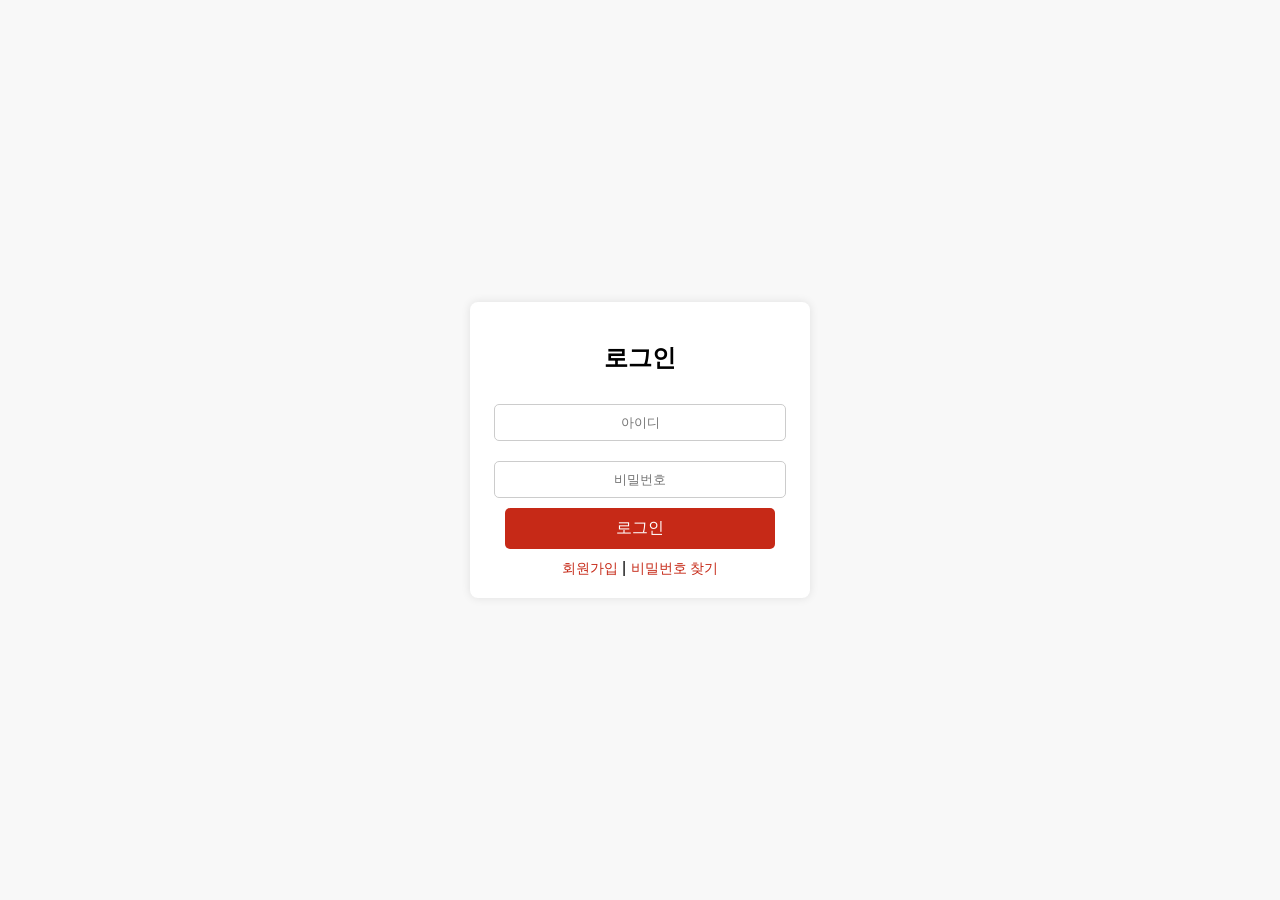
<file: login.html>
<!DOCTYPE html>
<html lang="ko">
<head>
    <meta charset="UTF-8">
    <meta name="viewport" content="width=device-width, initial-scale=1.0">
    <title>로그인</title>
    <link rel="stylesheet" href="login.css">
</head>
<body>
    <div class="login-container">
        <h2>로그인</h2>
        <form onsubmit="return loginUser(event)">
            <input type="text" id="username" placeholder="아이디" required>
            <input type="password" id="password" placeholder="비밀번호" required>
            <button type="submit">로그인</button>
        </form>
        <div class="links">
            <a href="#">회원가입</a> | <a href="#">비밀번호 찾기</a>
        </div>
    </div>

    <script>
        function loginUser(event) {
            event.preventDefault(); // 폼 기본 제출 동작 방지

            const username = document.getElementById("username").value;
            const password = document.getElementById("password").value;

            if (username && password) {
                window.location.href = "index.html";
            } else {
                alert("아이디와 비밀번호를 입력하세요.");
            }
        }
    </script>
</body>
</html>
</file>
<file: login.css>
body {
    display: flex;
    justify-content: center;
    align-items: center;
    height: 100vh;
    background-color: #f8f8f8;
    font-family: sans-serif;
    margin: 0;
}

.login-container {
    background-color: white;
    padding: 20px;
    border-radius: 8px;
    box-shadow: 0px 0px 10px rgba(0, 0, 0, 0.1);
    text-align: center;
    width: 300px;
    display: flex;
    flex-direction: column;
    align-items: center;  /* 내부 요소를 가운데 정렬 */
}

h2 {
    margin-bottom: 20px;
}

form {
    display: flex;
    flex-direction: column;
    align-items: center;  /* 입력 필드 중앙 정렬 */
    width: 100%;
}

input {
    width: 90%;  /* 너비를 90%로 조정해서 정렬 */
    padding: 10px;
    margin: 10px 0;
    border: 1px solid #ccc;
    border-radius: 5px;
    text-align: center; /* 입력한 텍스트도 가운데 정렬 */
}

button {
    width: 90%;
    padding: 10px;
    background-color: #c62917;
    color: white;
    border: none;
    border-radius: 5px;
    cursor: pointer;
    font-size: 16px;
}

button:hover {
    background-color: #a52212;
}

.links {
    margin-top: 10px;
}

.links a {
    text-decoration: none;
    color: #c62917;
    font-size: 14px;
}
</file>
